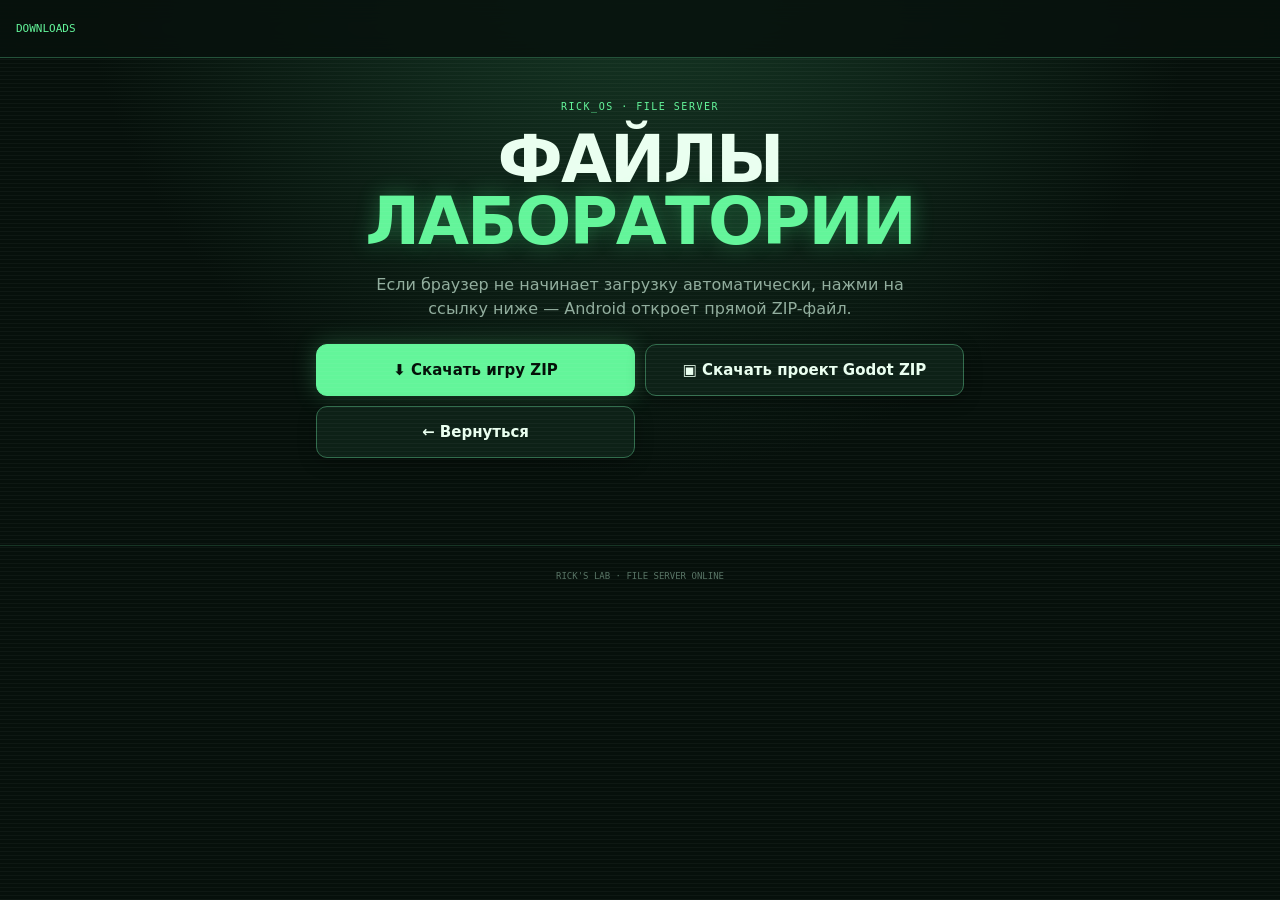
<file: downloads.html>
<!doctype html><html lang="ru"><head><meta charset="utf-8"><meta name="viewport" content="width=device-width,initial-scale=1"><meta name="theme-color" content="#07110c"><link rel="stylesheet" href="./style.css"><title>Downloads — Rick's Lab</title></head><body><header class="topbar"><href="./downloads/RickMortyPixel_0.2.1_Graphics_Godot4.zip"><div class="online">DOWNLOADS</div></header><main><section class="hero"><div class="eyebrow">RICK_OS · FILE SERVER</div><h1>ФАЙЛЫ<br><em>ЛАБОРАТОРИИ</em></h1><p>Если браузер не начинает загрузку автоматически, нажми на ссылку ниже — Android откроет прямой ZIP-файл.</p><div class="buttons"><a class="button main" href="./href="./downloads/RickMortyPixel_0.2.1_Graphics_Godot4.zip"">⬇ Скачать игру ZIP</a><a class="button" href="./downloads/RickMortyPixel_Project.zip">▣ Скачать проект Godot ZIP</a><a class="button" href="./index.html">← Вернуться</a></div></section></main><footer>RICK'S LAB · FILE SERVER ONLINE</footer></body></html>
</file>
<file: style.css>
*{box-sizing:border-box}
:root{--bg:#06100b;--panel:#0b1a12;--line:#24523a;--green:#63f59a;--text:#eafff0;--muted:#91ad9d}
html{background:var(--bg);scroll-behavior:smooth}
body{margin:0;background:radial-gradient(circle at 50% -10%,#173b27 0,#06100b 48%);color:var(--text);font-family:system-ui,-apple-system,BlinkMacSystemFont,"Segoe UI",sans-serif;min-height:100vh}
body:before{content:"";position:fixed;inset:0;pointer-events:none;opacity:.035;background:repeating-linear-gradient(0deg,#fff 0 1px,transparent 1px 4px)}
.topbar{position:sticky;top:0;z-index:10;height:58px;padding:0 16px;display:flex;align-items:center;justify-content:space-between;background:#07120ddf;border-bottom:1px solid var(--line);backdrop-filter:blur(12px)}
.brand{font-weight:900;letter-spacing:1.5px;font-size:14px}.led{display:inline-block;width:9px;height:9px;border-radius:50%;background:var(--green);box-shadow:0 0 13px var(--green);margin-right:7px}.online{font:11px monospace;color:var(--green)}
main{width:min(680px,100%);margin:auto;padding:28px 16px 55px}
.hero{text-align:center;padding:15px 0 20px}.eyebrow{font:10px monospace;color:var(--green);letter-spacing:1.5px}
h1{font-size:clamp(36px,11vw,66px);line-height:.94;letter-spacing:-2px;margin:17px 0 20px}
h1 em{font-style:normal;color:var(--green);text-shadow:0 0 22px #45ee8a55}
.hero p{color:var(--muted);font-size:16px;line-height:1.5;margin:0 auto;max-width:560px}
.buttons{display:grid;gap:10px;margin:23px 0 12px}.button{display:flex;min-height:52px;align-items:center;justify-content:center;padding:14px 18px;border:1px solid #326d4d;border-radius:11px;background:#0d2117;color:var(--text);text-decoration:none;font-weight:850;font-size:15px;box-shadow:0 4px 18px #0005}.button:active{transform:scale(.98)}.button.main{background:var(--green);color:#031008;border-color:var(--green);box-shadow:0 0 24px #63f59a3d}.platform{font:10px monospace;color:#658675}
.portal-box{height:310px;border:1px solid var(--line);border-radius:18px;background:radial-gradient(circle at 50% 48%,#123c27 0,#0a1810 45%,#06100b 75%);display:grid;place-items:center;position:relative;overflow:hidden;margin:12px 0 14px}
.portal{width:170px;height:225px;border:14px solid var(--green);border-radius:50%;transform:rotate(8deg);box-shadow:0 0 25px var(--green),0 0 70px #35d890, inset 0 0 35px #78ffad;animation:pulse 2s ease-in-out infinite alternate}
.core{width:95px;height:165px;margin:15px auto;background:#020b06;border-radius:50%;box-shadow:inset 0 0 30px #64ff9a}
.portal-info{position:absolute;bottom:16px;right:16px;text-align:right;font:11px monospace;color:var(--green)}.portal-info span{display:block;color:#6f907e;margin-top:3px}
.stats{display:grid;grid-template-columns:repeat(3,1fr);border:1px solid var(--line);border-radius:13px;overflow:hidden;background:var(--panel);margin-bottom:14px}.stats div{text-align:center;padding:18px 8px;border-right:1px solid var(--line)}.stats div:last-child{border:0}.stats b{display:block;font-size:20px}.stats span{font:9px monospace;color:#6f907e}
.panel,.terminal,.cta{border:1px solid var(--line);border-radius:14px;background:#091710;margin-bottom:14px;padding:19px}.panel h2,.cta h2{font-size:19px;margin:0 0 13px}.panel article{display:flex;gap:14px;border-top:1px solid #193b2a;padding:15px 0}.panel article:first-of-type{border-top:0}.panel small{font:11px monospace;color:var(--green);min-width:42px}.panel b{font-size:15px}.panel p{color:var(--muted);font-size:13px;line-height:1.45;margin:5px 0 0}
.terminal{background:#020805;box-shadow:inset 0 0 40px #0c2a1a55}.terminal-title{font:10px monospace;color:var(--green);border-bottom:1px solid #1d442e;padding-bottom:10px}.terminal pre{font:11px/1.8 monospace;color:#75d990;white-space:pre-wrap;margin-bottom:0}
.cta{text-align:center;padding:30px 18px;background:radial-gradient(circle,#123521,#091710)}.cta h2{font-size:26px}.cta p{color:var(--muted);font-size:14px}.wide{width:100%;margin-top:18px}
footer{text-align:center;border-top:1px solid #173525;padding:25px 16px;color:#587465;font:9px monospace}
@keyframes pulse{to{transform:rotate(8deg) scale(1.06);filter:brightness(1.2)}}
@media(min-width:600px){.buttons{grid-template-columns:1fr 1fr}.portal-box{height:350px}}
@media(prefers-reduced-motion:reduce){*{animation:none!important;scroll-behavior:auto!important}}
</file>
